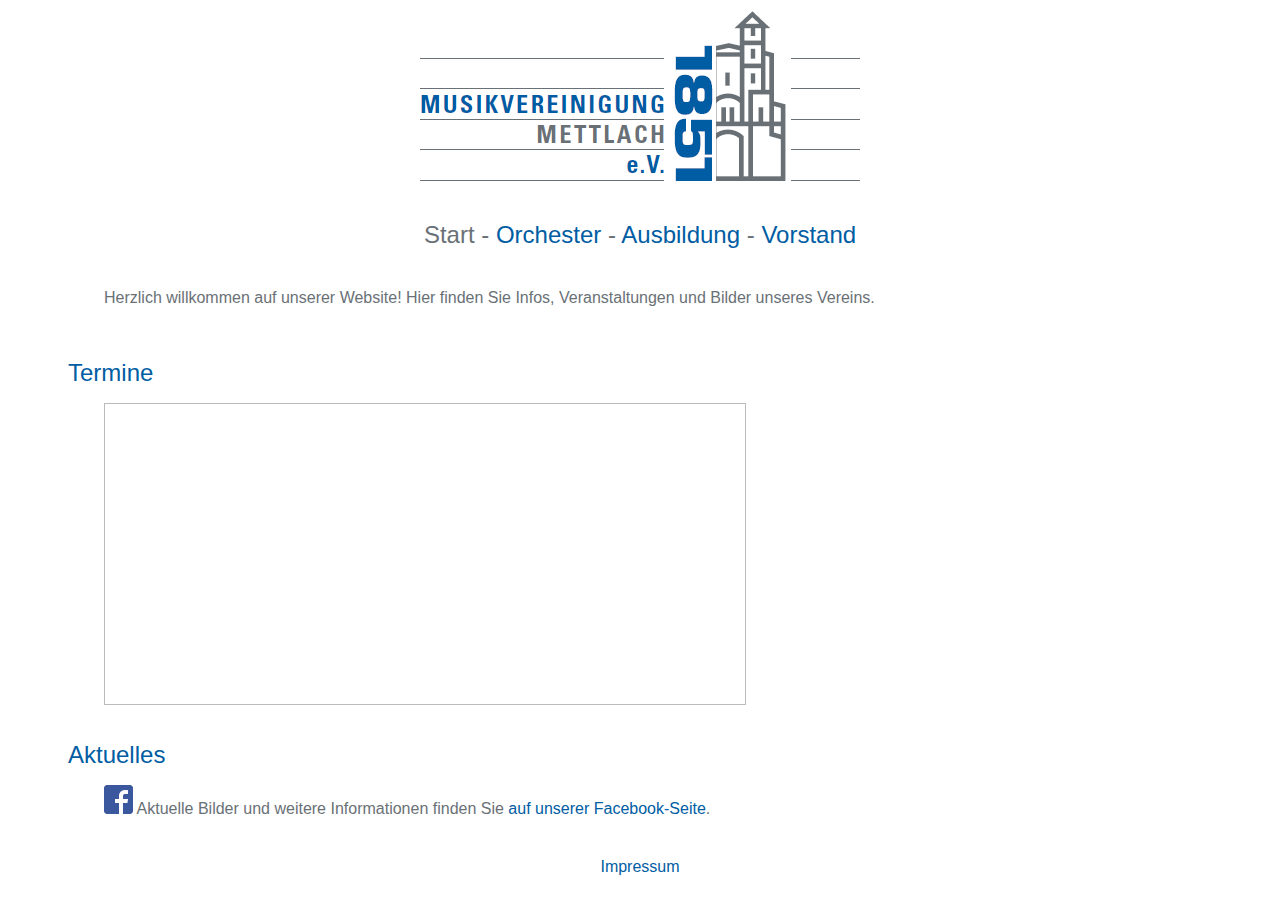
<file: index.html>
<html>
<head>
<meta charset="utf-8"/>
<link rel="shortcut icon" href="img/favicon.ico" type="image/x-icon">
<link rel="icon" href="img/favicon.ico" type="image/x-icon">
<link href="css/style.css" rel="stylesheet" type="text/css"/>
<title>MV 1851 Mettlach</title>
<meta name="description" content="Musikvereinigung 1851 Mettlach e.V. - Musikverein">
</head>
<body>
<div id="logo">
  <img src="img/logo_compressed.png">
</div>

<div id="nav">
  <span class="nav_current">Start</span> - <span class="nav_other"><a href="orchester.html">Orchester</a></span> - <span class="nav_other"><a href="ausbildung.html">Ausbildung</a></span> - <span class="nav_other"><a href="vorstand.html">Vorstand</a></span>
</div>

<div id="info_content" class="content">
  <p>Herzlich willkommen auf unserer Website! Hier finden Sie Infos, Veranstaltungen und Bilder unseres Vereins.</p>
</div>

<div id="termine" class="section">
    <div id="termine_header" class="header">Termine</div>
    <div id="termine_content" class="content">
        <iframe id="terminliste" style="display:block;width:100%;max-width:640px;height:300px;border:solid 1px #bbb;"
                src="https://rest.konzertmeister.app/api/v3/org/OALS_e6bab8c2-8278-4b49-bb68-6e620ea0d6ba/upcomingappointments?types=2,3&limit=20&display=light&hash=b3d251787eb533c95049fabbc73f994840ad750627961ebd995c3e0c0e34d69e"></iframe>
    </div>
</div>

<div id="facebook" class="section">
  <div id="facebook_header" class="header">Aktuelles</div>
  <div id="facebook_content" class="content">
    <p>
	  <a href="https://www.facebook.com/pages/Musikvereinigung-1851-Mettlach-eV/828654013817425" target="_blank"><img src="img/FB-f-Logo__blue_29.png"></a>
	  Aktuelle Bilder und weitere Informationen finden Sie <a href="https://www.facebook.com/pages/Musikvereinigung-1851-Mettlach-eV/828654013817425" target="_blank">auf unserer Facebook-Seite</a>. 
	</p>
  </div>
</div>

<div id="footer">
<a href="impressum.html">Impressum</a>
</div>

</body>
</html>
</file>
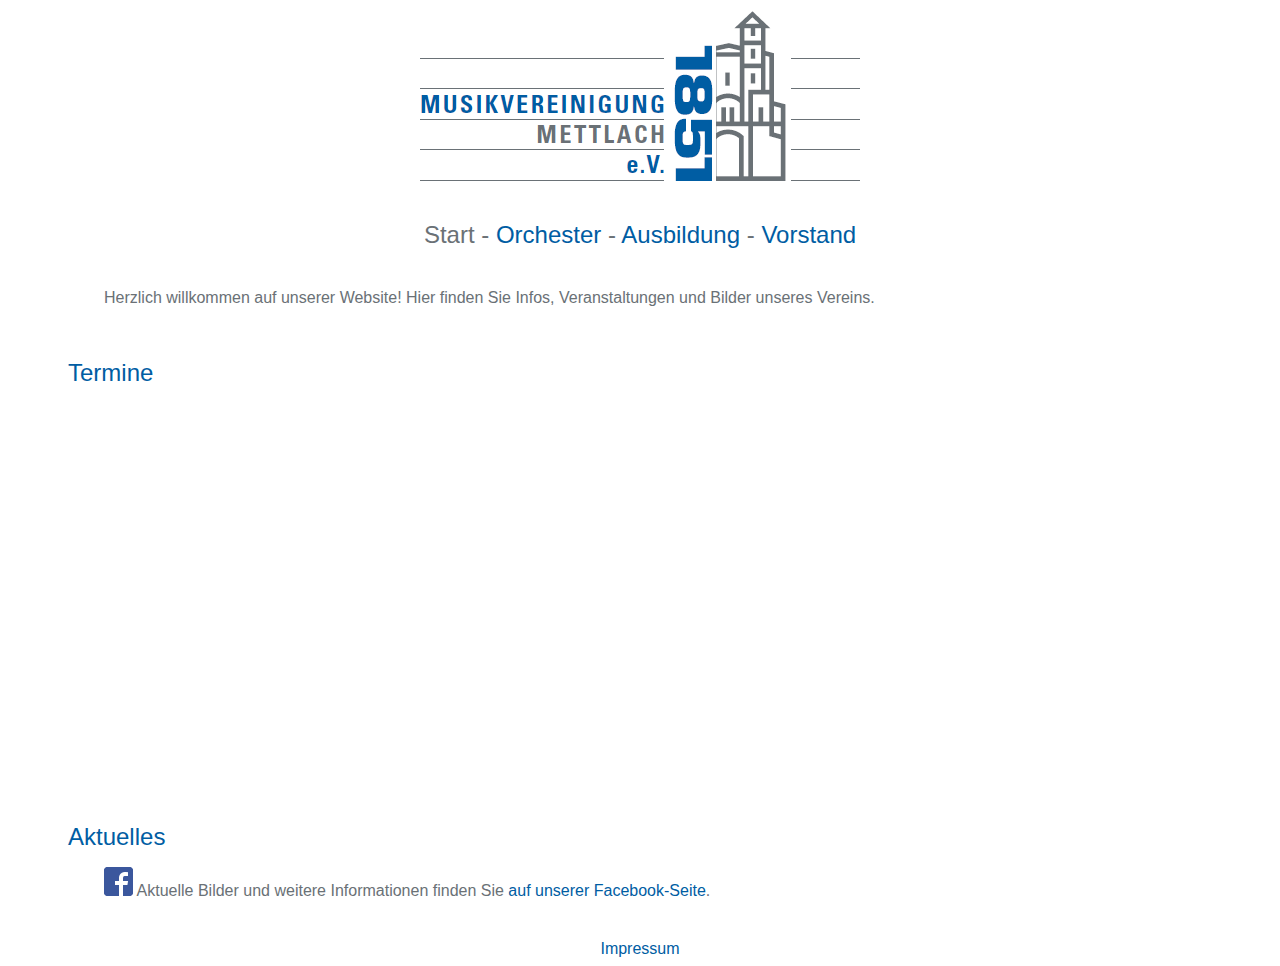
<file: html/index.html>
<html>
<head>
<link rel="shortcut icon" href="../img/favicon.ico" type="image/x-icon">
<link rel="icon" href="../img/favicon.ico" type="image/x-icon">
<link href="../css/style.css" rel="stylesheet" type="text/css"/>
<title>MV 1851 Mettlach</title>
</head>
<body>
<div id="logo">
  <img src="../img/logo_compressed.png">
</div>

<div id="nav">
  <span class="nav_current">Start</span> - <span class="nav_other"><a href="orchester.html">Orchester</a></span> - <span class="nav_other"><a href="ausbildung.html">Ausbildung</a></span> - <span class="nav_other"><a href="vorstand.html">Vorstand</a></span>
</div>

<div id="info_content" class="content">
  <p>Herzlich willkommen auf unserer Website! Hier finden Sie Infos, Veranstaltungen und Bilder unseres Vereins.</p>
</div>

<div id="termine" class="section">
  <div id="termine_header" class="header">Termine</div>
  <div id="termine_content" class="content">
    <iframe src="https://www.google.com/calendar/embed?showTitle=0&amp;showCalendars=0&amp;showTz=0&amp;height=600&amp;wkst=2&amp;bgcolor=%23FFFFFF&amp;src=mvmettlach%40gmail.com&amp;color=%23182C57&amp;ctz=Europe%2FBerlin" style=" border-width:0 " width="600" height="400" frameborder="0" scrolling="no" id="calendar"></iframe>
  </div>
</div>

<div id="facebook" class="section">
  <div id="facebook_header" class="header">Aktuelles</div>
  <div id="facebook_content" class="content">
    <p>
	  <a href="https://www.facebook.com/pages/Musikvereinigung-1851-Mettlach-eV/828654013817425" target="_blank"><img src="../img/FB-f-Logo__blue_29.png"></a>
	  Aktuelle Bilder und weitere Informationen finden Sie <a href="https://www.facebook.com/pages/Musikvereinigung-1851-Mettlach-eV/828654013817425" target="_blank">auf unserer Facebook-Seite</a>. 
	</p>
  </div>
</div>

<div id="footer">
<a href="impressum.html">Impressum</a>
</div>

</body>
</html>
</file>
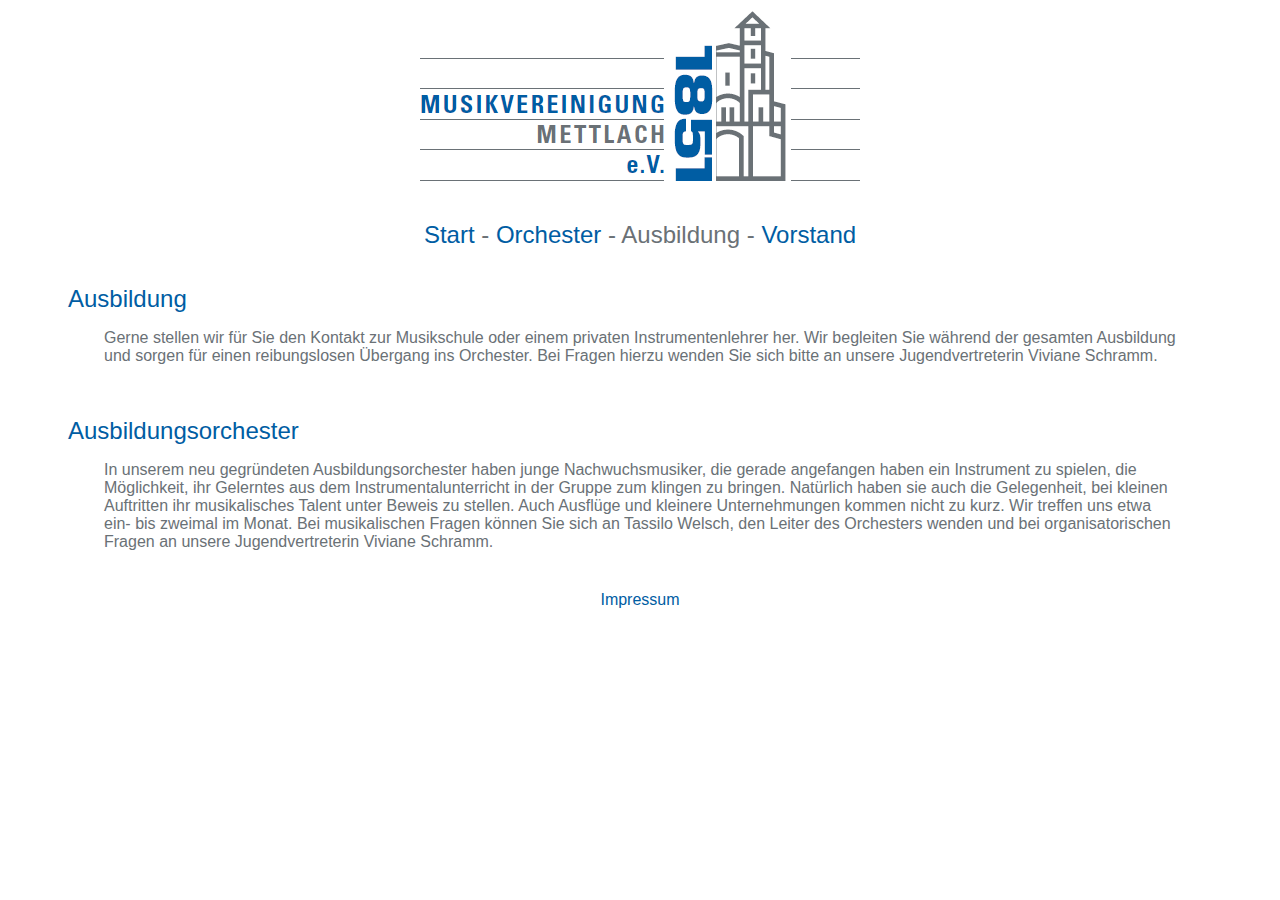
<file: ausbildung.html>
<html>
<head>
<meta charset="utf-8"/>
<link rel="shortcut icon" href="img/favicon.ico" type="image/x-icon">
<link rel="icon" href="img/favicon.ico" type="image/x-icon">
<link href="css/style.css" rel="stylesheet" type="text/css"/>
<title>MV 1851 Mettlach - Ausbildung</title>
<meta name="description" content="Ausbildung & Ausbildungsorchester - Musikvereinigung 1851 Mettlach e.V. - Musikverein">
</head>
<body>
<div id="logo">
  <img src="img/logo_compressed.png">
</div>

<div id="nav">
  <span class="nav_other"><a href="index.html">Start</a></span> - <span class="nav_other"><a href="orchester.html">Orchester</a></span> - <span class="nav_current">Ausbildung</span> - <span class="nav_other"><a href="vorstand.html">Vorstand</a></span>
</div>

<div id="ausbildung" class="section">
  <div id="ausbildung_header" class="header">Ausbildung</div>
  <div id="ausbildung_content" class="content">
    <p>Gerne stellen wir für Sie den Kontakt zur Musikschule oder einem privaten Instrumentenlehrer her. Wir begleiten Sie während der gesamten Ausbildung und sorgen für einen reibungslosen Übergang ins Orchester. Bei Fragen hierzu wenden Sie sich bitte an unsere Jugendvertreterin Viviane Schramm.</p>
  </div>
</div>

<div id="ausbildungsorchester" class="section">
  <div id="ausbildungsorchester_header" class="header">Ausbildungsorchester</div>
  <div id="ausbildungsorchester_content" class="content">
  <p>In unserem neu gegründeten Ausbildungsorchester haben junge Nachwuchsmusiker, die gerade angefangen haben ein Instrument zu spielen, die Möglichkeit, ihr Gelerntes aus dem Instrumentalunterricht in der Gruppe zum klingen zu bringen. Natürlich haben sie auch die Gelegenheit, bei kleinen Auftritten ihr musikalisches Talent unter Beweis zu stellen. Auch Ausflüge und kleinere Unternehmungen kommen nicht zu kurz. Wir treffen uns etwa ein- bis zweimal im Monat. Bei musikalischen Fragen können Sie sich an Tassilo Welsch, den Leiter des Orchesters wenden und bei organisatorischen Fragen an unsere Jugendvertreterin Viviane Schramm.</p>
  </div>
</div>

<div id="footer">
<a href="impressum.html">Impressum</a>
</div>

</body>
</html>
</file>
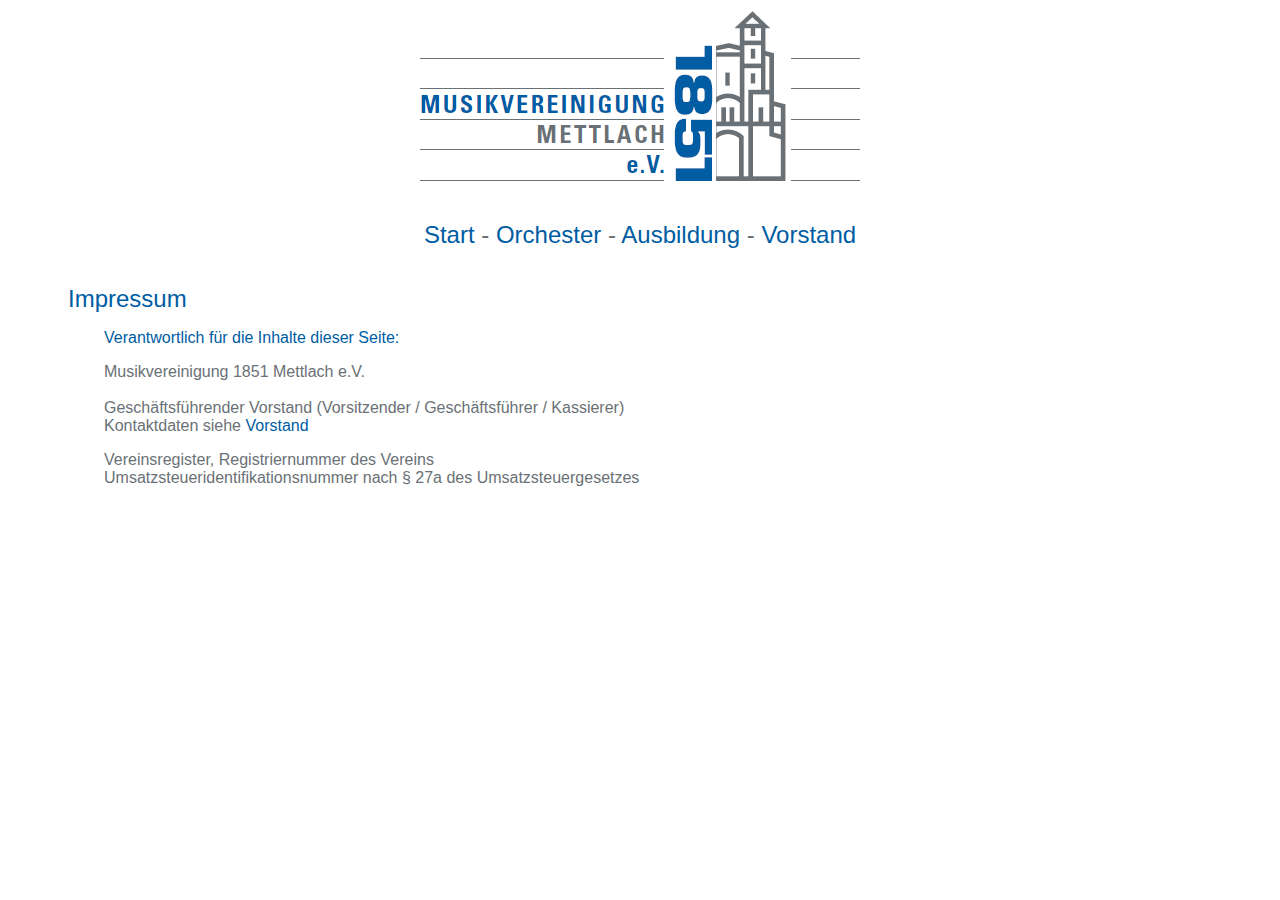
<file: impressum.html>
<html>
<head>
<meta charset="utf-8"/>
<link rel="shortcut icon" href="img/favicon.ico" type="image/x-icon">
<link rel="icon" href="img/favicon.ico" type="image/x-icon">
<link href="css/style.css" rel="stylesheet" type="text/css"/>
<title>MV 1851 Mettlach - Impressum</title>
<meta name="description" content="Impressum - Musikvereinigung 1851 Mettlach e.V. - Musikverein">
</head>
<body>
  <div id="logo">
    <a href="index.html"><img src="img/logo_compressed.png"></a>
  </div>
  
  <div id="nav">
    <span class="nav_other"><a href="index.html">Start</a></span> - <span class="nav_other"><a href="orchester.html">Orchester</a></span> - <span class="nav_other"><a href="ausbildung.html">Ausbildung</a></span> - <span class="nav_other"><a href="vorstand.html">Vorstand</a></span>
  </div>
  
  <div id="impressum_header" class="header">Impressum</div>
  
  <div id="impressum_content" class="content">
    <p class="subheader">
    Verantwortlich für die Inhalte dieser Seite:
    </p>
  
    <p>
    Musikvereinigung 1851 Mettlach e.V.</br></br>
    Geschäftsführender Vorstand (Vorsitzender / Geschäftsführer / Kassierer)</br>
    Kontaktdaten siehe <a href="vorstand.html">Vorstand</a>
    </p>
    
    <p>
    Vereinsregister, Registriernummer des Vereins<br>
    Umsatzsteueridentifikationsnummer nach § 27a des Umsatzsteuergesetzes
    </p>
  </div>
</body>
</html>
</file>
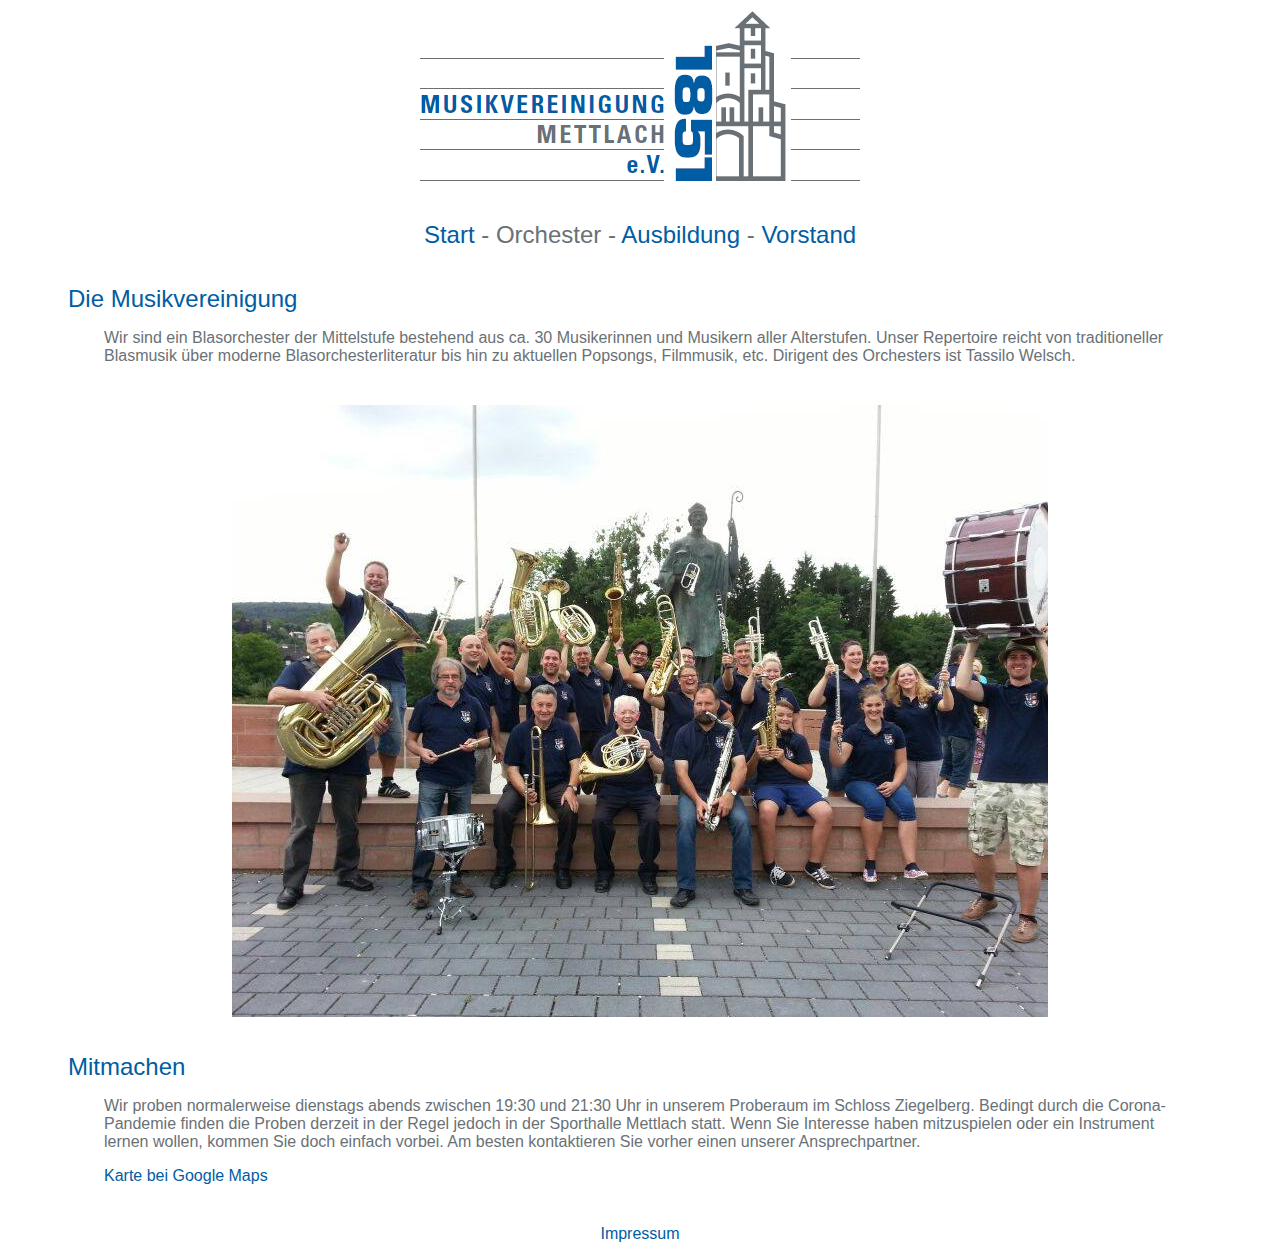
<file: orchester.html>
<html>
<head>
<meta charset="utf-8"/>
<link rel="shortcut icon" href="img/favicon.ico" type="image/x-icon">
<link rel="icon" href="img/favicon.ico" type="image/x-icon">
<link href="css/style.css" rel="stylesheet" type="text/css"/>
<title>MV 1851 Mettlach - Orchester</title>
<meta name="description" content="Gro�es Orchester & Jugendorchester - Musikvereinigung 1851 Mettlach e.V. - Musikverein">
</head>
<body>
<div id="logo">
  <img src="img/logo_compressed.png">
</div>

<div id="nav">
  <span class="nav_other"><a href="index.html">Start</a></span> - <span class="nav_current">Orchester</span> - <span class="nav_other"><a href="ausbildung.html">Ausbildung</a></span> - <span class="nav_other"><a href="vorstand.html">Vorstand</a></span>
</div>

<div id="mv" class="section">
  <div id="mv_header" class="header">Die Musikvereinigung</div>
  <div id="mv_content" class="content">
    <p>Wir sind ein Blasorchester der Mittelstufe bestehend aus ca. 30 Musikerinnen und Musikern aller Alterstufen. Unser Repertoire reicht von traditioneller Blasmusik über moderne Blasorchesterliteratur bis hin zu aktuellen Popsongs, Filmmusik, etc. Dirigent des Orchesters ist Tassilo Welsch.</p>
  </div>
</div>

<div id="foto">
  <img src="img/foto_fb.jpg">
</div>

<div id="mitmachen" class="section">
  <div id="mitmachen_header" class="header">Mitmachen</div>
  <div id="mitmachen_content" class="content">
    <p>Wir proben normalerweise dienstags abends zwischen 19:30 und 21:30 Uhr in unserem Proberaum im Schloss Ziegelberg. Bedingt durch die Corona-Pandemie finden die Proben derzeit in der Regel jedoch in der Sporthalle Mettlach statt. Wenn Sie Interesse haben mitzuspielen oder ein Instrument lernen wollen, kommen Sie doch einfach vorbei. Am besten kontaktieren Sie vorher einen unserer Ansprechpartner.</p>
    <p>
      <a href="https://goo.gl/maps/p5vyYtw8Dj62" target="_blank">Karte bei Google Maps</a>
    </p>
  </div>
</div>

<div id="footer">
<a href="impressum.html">Impressum</a>
</div>

</body>
</html>
</file>
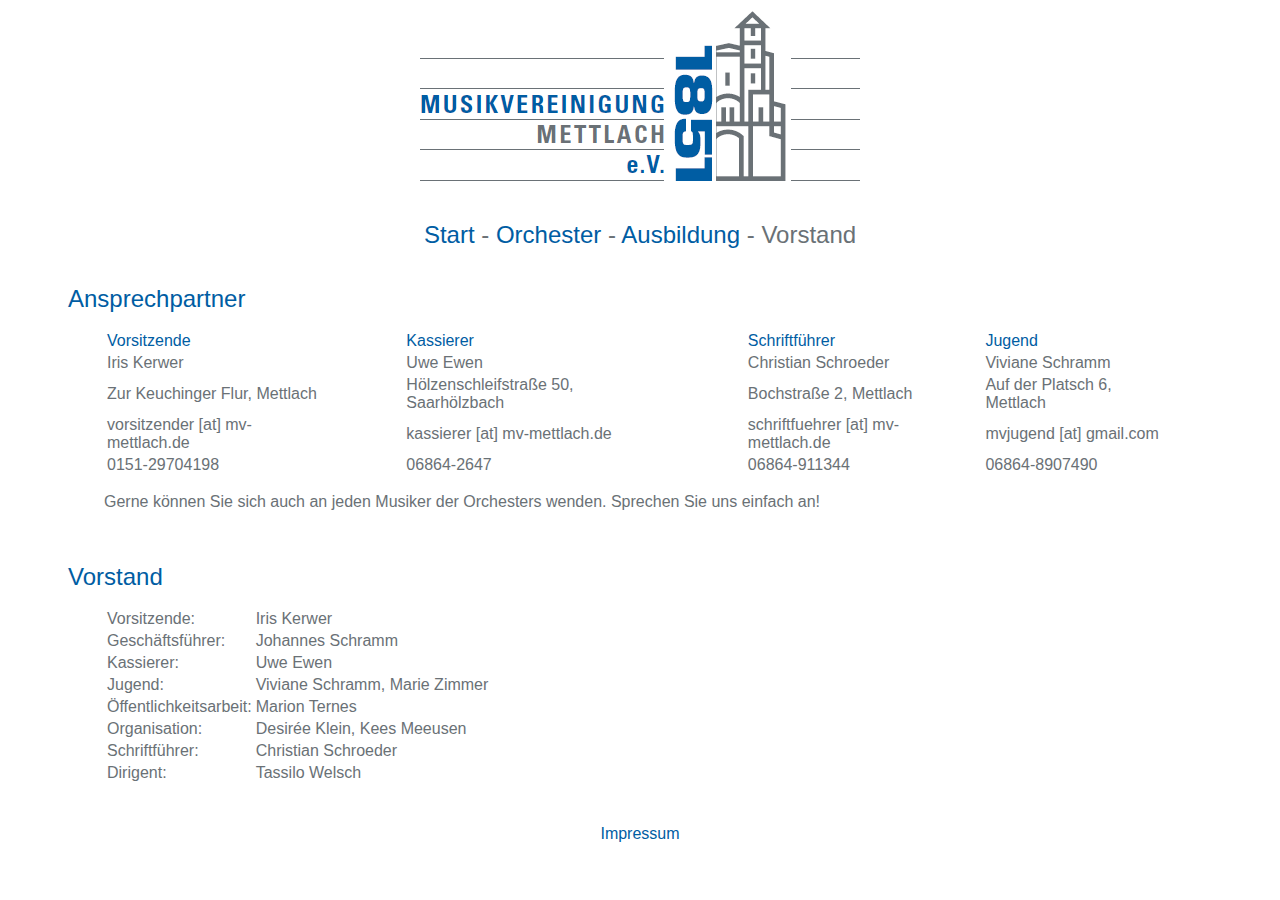
<file: vorstand.html>
<html>
<head>
<meta charset="utf-8"/>
<link rel="shortcut icon" href="img/favicon.ico" type="image/x-icon">
<link rel="icon" href="img/favicon.ico" type="image/x-icon">
<link href="css/style.css" rel="stylesheet" type="text/css"/>
<title>MV 1851 Mettlach - Vorstand</title>
<meta name="description" content="Vorstand - Musikvereinigung 1851 Mettlach e.V. - Musikverein">
</head>
<body>
<div id="logo">
  <img src="img/logo_compressed.png">
</div>

<div id="nav">
  <span class="nav_other"><a href="index.html">Start</a></span> - <span class="nav_other"><a href="orchester.html">Orchester</a></span> - <span class="nav_other"><a href="ausbildung.html">Ausbildung</a></span> - <span class="nav_current">Vorstand</span>
</div>

<div id="ansprechpartner" class="section">
  <div id="ansprechpartner_header" class="header">Ansprechpartner</div>
  <div id="ansprechpartner_content" class="content"> 
    <p>
    <table id="ansprechpartner_table" class="table_content">
      <colgroup>
        <col width="*">
        <col width="70">
        <col width="*">
        <col width="70">
        <col width="*">
      </colgroup>
      <tr>
        <td><span class="subheader">Vorsitzende</span></td>
        <td></td>
        <td><span class="subheader">Kassierer</span></td>
        <td></td>
	<td><span class="subheader">Schriftführer</span></td>
        <td></td>
        <td><span class="subheader">Jugend</span></td>
      </tr>
      <tr>
        <td>Iris Kerwer</td>
        <td></td>
        <td>Uwe Ewen</td>
        <td></td>
	<td>Christian Schroeder</td>
        <td></td>
        <td>Viviane Schramm</td>
      </tr>
      <tr>
        <td>Zur Keuchinger Flur, Mettlach</td>
        <td></td>
        <td>Hölzenschleifstraße 50, Saarhölzbach</td>
        <td></td>
	<td>Bochstraße 2, Mettlach</td>
        <td></td>
        <td>Auf der Platsch 6, Mettlach</td>
      </tr>
      <tr>
        <td>vorsitzender [at] mv-mettlach.de</td>
        <td></td>
        <td>kassierer [at] mv-mettlach.de</td>
        <td></td>
	<td>schriftfuehrer [at] mv-mettlach.de</td>
        <td></td>
        <td>mvjugend [at] gmail.com</td>
      </tr>
      <tr>
        <td>0151-29704198</td>
        <td></td>
        <td>06864-2647</td>
        <td></td>
	<td>06864-911344</td>
        <td></td>
        <td>06864-8907490</td>
      </tr>
    </table>
    </p>
    
    <p>Gerne können Sie sich auch an jeden Musiker der Orchesters wenden. Sprechen Sie uns einfach an!</p>
  </div>
</div>

<div id="vorstand" class="section">
  <div id="vorstand_header" class="header">Vorstand</div>
  <div id="vorstand_content" class="content"> 
  <p>
  <table id="ansprechpartner_table" class="table_content">
	<tr><td>Vorsitzende: </td><td>Iris Kerwer</td></tr>
	<tr><td>Geschäftsführer: </td><td>Johannes Schramm</td></tr>
	<tr><td>Kassierer: </td><td>Uwe Ewen</td></tr>
	<tr><td>Jugend: </td><td>Viviane Schramm, Marie Zimmer</td></tr>
	<tr><td>Öffentlichkeitsarbeit: </td><td>Marion Ternes</td></tr>
	<tr><td>Organisation: </td><td>Desirée Klein, Kees Meeusen</td></tr>
	<tr><td>Schriftführer: </td><td>Christian Schroeder</td></tr>
	<tr><td>Dirigent: </td><td>Tassilo Welsch</td></tr>
  </table>
  </p>
  </div>
</div>

<div id="footer">
<a href="impressum.html">Impressum</a>
</div>

</body>
</html>
</file>
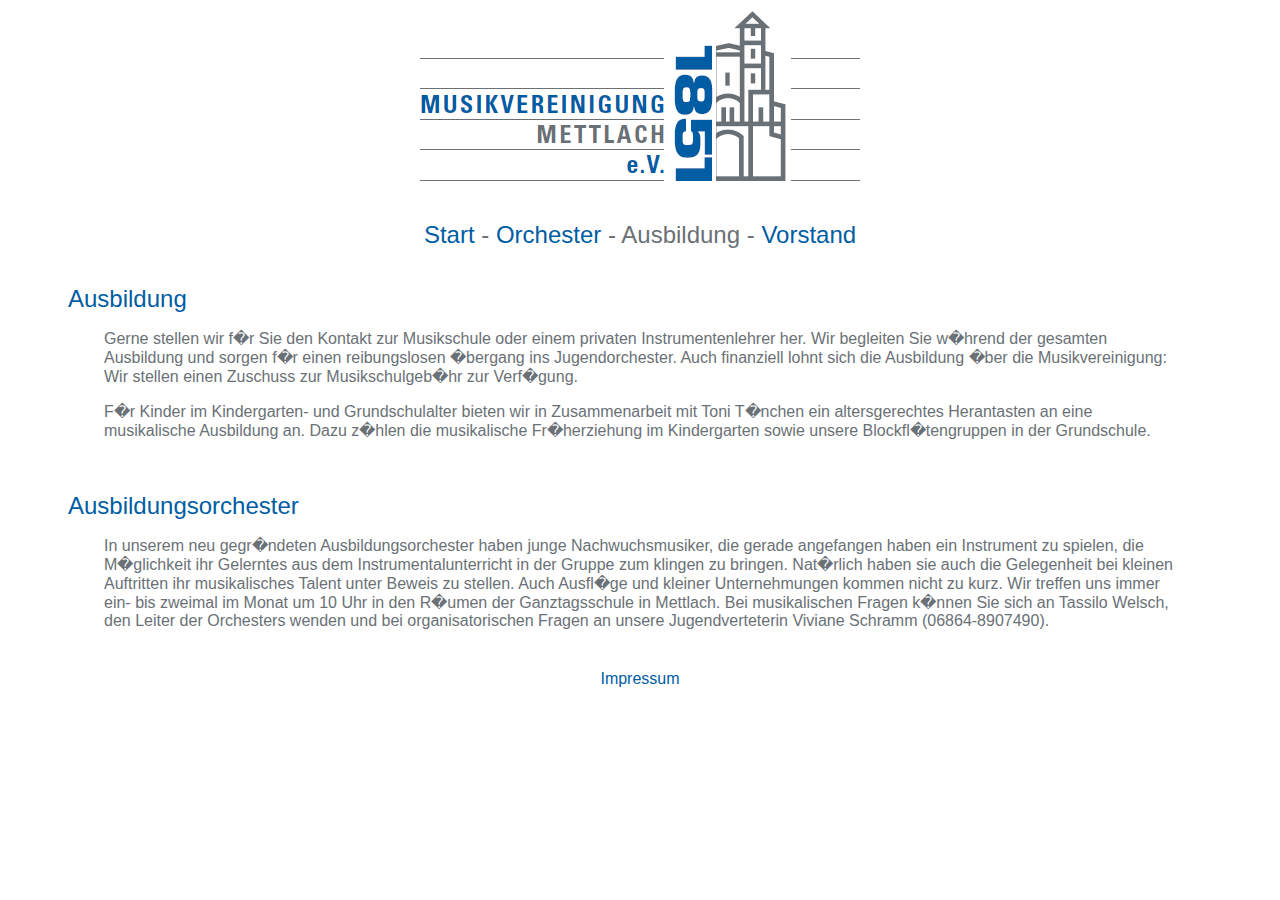
<file: html/ausbildung.html>
<html>
<head>
<link rel="shortcut icon" href="../img/favicon.ico" type="image/x-icon">
<link rel="icon" href="../img/favicon.ico" type="image/x-icon">
<link href="../css/style.css" rel="stylesheet" type="text/css"/>
<title>MV 1851 Mettlach</title>
</head>
<body>
<div id="logo">
  <img src="../img/logo_compressed.png">
</div>

<div id="nav">
  <span class="nav_other"><a href="index.html">Start</a></span> - <span class="nav_other"><a href="orchester.html">Orchester</a></span> - <span class="nav_current">Ausbildung</span> - <span class="nav_other"><a href="vorstand.html">Vorstand</a></span>
</div>

<div id="ausbildung" class="section">
  <div id="ausbildung_header" class="header">Ausbildung</div>
  <div id="ausbildung_content" class="content">
    <p>Gerne stellen wir f�r Sie den Kontakt zur Musikschule oder einem privaten Instrumentenlehrer her. Wir begleiten Sie w�hrend der gesamten Ausbildung und sorgen f�r einen reibungslosen �bergang ins Jugendorchester. Auch finanziell lohnt sich die Ausbildung �ber die Musikvereinigung: Wir stellen einen Zuschuss zur Musikschulgeb�hr zur Verf�gung.</p> 
    <p>F�r Kinder im Kindergarten- und Grundschulalter bieten wir in Zusammenarbeit mit Toni T�nchen ein altersgerechtes Herantasten an eine musikalische Ausbildung an. Dazu z�hlen die musikalische Fr�herziehung im Kindergarten sowie unsere Blockfl�tengruppen in der Grundschule.</p>
  </div>
</div>

<div id="ausbildungsorchester" class="section">
  <div id="ausbildungsorchester_header" class="header">Ausbildungsorchester</div>
  <div id="ausbildungsorchester_content" class="content">
  <p>In unserem neu gegr�ndeten Ausbildungsorchester haben junge Nachwuchsmusiker, die gerade angefangen haben ein Instrument zu spielen, die M�glichkeit ihr Gelerntes aus dem Instrumentalunterricht in der Gruppe zum klingen zu bringen. Nat�rlich haben sie auch die Gelegenheit bei kleinen Auftritten ihr musikalisches Talent unter Beweis zu stellen. Auch Ausfl�ge und kleiner Unternehmungen kommen nicht zu kurz. Wir treffen uns immer ein- bis zweimal im Monat um 10 Uhr in den R�umen der Ganztagsschule in Mettlach. Bei musikalischen Fragen k�nnen Sie sich an Tassilo Welsch, den Leiter der Orchesters wenden und bei organisatorischen Fragen an unsere Jugendverteterin Viviane Schramm (06864-8907490).</p>
  </div>
</div>

<div id="footer">
<a href="impressum.html">Impressum</a>
</div>

</body>
</html>
</file>
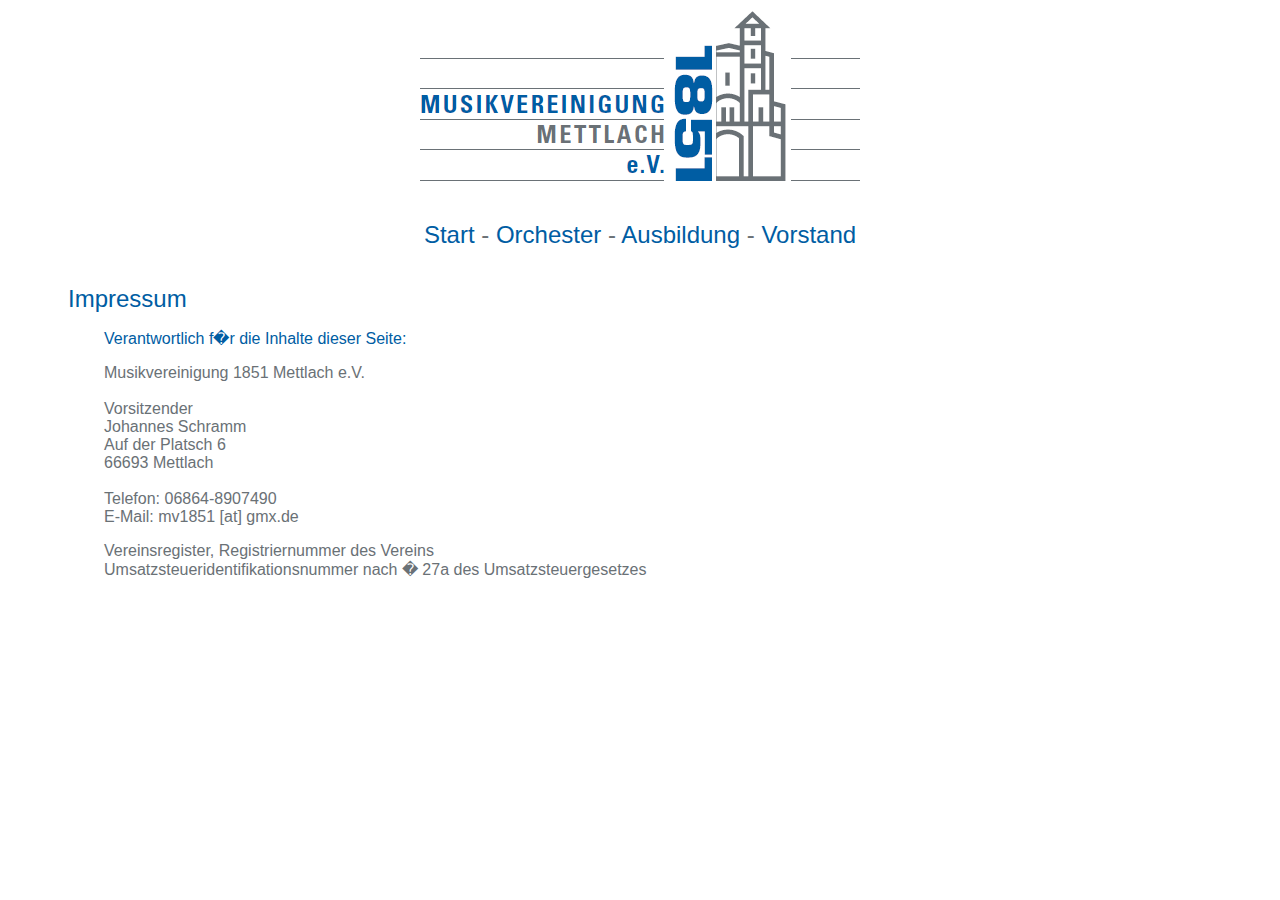
<file: html/impressum.html>
<html>
<head>
<link rel="shortcut icon" href="../img/favicon.ico" type="image/x-icon">
<link rel="icon" href="../img/favicon.ico" type="image/x-icon">
<link href="../css/style.css" rel="stylesheet" type="text/css"/>
<title>MV 1851 Mettlach</title>
</head>
<body>
  <div id="logo">
    <a href="index.html"><img src="../img/logo_compressed.png"></a>
  </div>
  
  <div id="nav">
    <span class="nav_other"><a href="index.html">Start</a></span> - <span class="nav_other"><a href="orchester.html">Orchester</a></span> - <span class="nav_other"><a href="ausbildung.html">Ausbildung</a></span> - <span class="nav_other"><a href="vorstand.html">Vorstand</a></span>
  </div>
  
  <div id="impressum_header" class="header">Impressum</div>
  
  <div id="impressum_content" class="content">
    <p class="subheader">
    Verantwortlich f�r die Inhalte dieser Seite:
    </p>
  
    <p>
    Musikvereinigung 1851 Mettlach e.V.</br></br>
    Vorsitzender</br>
    Johannes Schramm</br>
    Auf der Platsch 6</br>
    66693 Mettlach</br></br>
    Telefon: 06864-8907490</br>
    E-Mail: mv1851 [at] gmx.de
    </p>
    
    <p>
    Vereinsregister, Registriernummer des Vereins<br>
    Umsatzsteueridentifikationsnummer nach � 27a des Umsatzsteuergesetzes
    </p>
  </div>
</body>
</html>
</file>
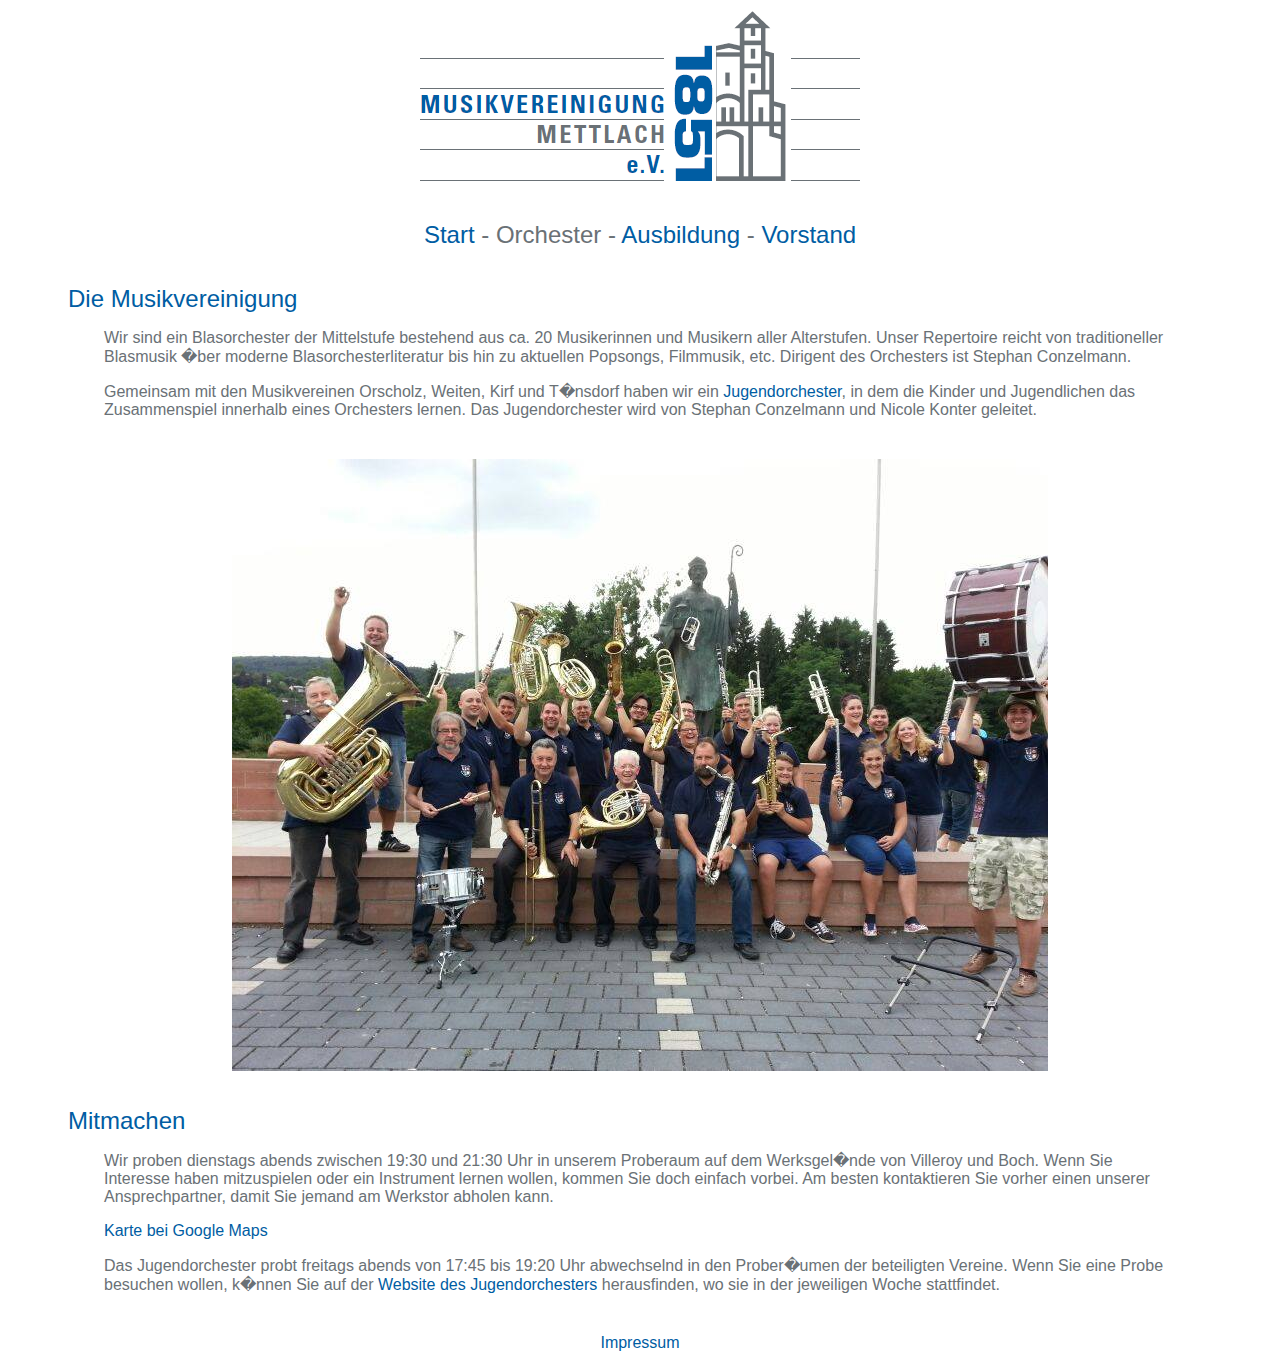
<file: html/orchester.html>
<html>
<head>
<link rel="shortcut icon" href="../img/favicon.ico" type="image/x-icon">
<link rel="icon" href="../img/favicon.ico" type="image/x-icon">
<link href="../css/style.css" rel="stylesheet" type="text/css"/>
<title>MV 1851 Mettlach</title>
</head>
<body>
<div id="logo">
  <img src="../img/logo_compressed.png">
</div>

<div id="nav">
  <span class="nav_other"><a href="index.html">Start</a></span> - <span class="nav_current">Orchester</span> - <span class="nav_other"><a href="ausbildung.html">Ausbildung</a></span> - <span class="nav_other"><a href="vorstand.html">Vorstand</a></span>
</div>

<div id="mv" class="section">
  <div id="mv_header" class="header">Die Musikvereinigung</div>
  <div id="mv_content" class="content">
    <p>Wir sind ein Blasorchester der Mittelstufe bestehend aus ca. 20 Musikerinnen und Musikern aller Alterstufen. Unser Repertoire reicht von traditioneller Blasmusik �ber moderne Blasorchesterliteratur bis hin zu aktuellen Popsongs, Filmmusik, etc. Dirigent des Orchesters ist Stephan Conzelmann.</p>
    <p>Gemeinsam mit den Musikvereinen Orscholz, Weiten, Kirf und T�nsdorf haben wir ein <a href="http://jugendorchester-untere-saar.jimdo.com/" target="_blank">Jugendorchester</a>, in dem die Kinder und Jugendlichen das Zusammenspiel innerhalb eines Orchesters lernen. Das Jugendorchester wird von Stephan Conzelmann und Nicole Konter geleitet.</p>
  </div>
</div>

<div id="foto">
  <img src="../img/foto_fb.jpg">
</div>

<div id="mitmachen" class="section">
  <div id="mitmachen_header" class="header">Mitmachen</div>
  <div id="mitmachen_content" class="content">
    <p>Wir proben dienstags abends zwischen 19:30 und 21:30 Uhr in unserem Proberaum auf dem Werksgel�nde von Villeroy und Boch. Wenn Sie Interesse haben mitzuspielen oder ein Instrument lernen wollen, kommen Sie doch einfach vorbei. Am besten kontaktieren Sie vorher einen unserer Ansprechpartner, damit Sie jemand am Werkstor abholen kann.</p> 
    <p>
      <a href="http://g.co/maps/y7fg3" target="_blank">Karte bei Google Maps</a>
    </p>
    <p>Das Jugendorchester probt freitags abends von 17:45 bis 19:20 Uhr abwechselnd in den Prober�umen der beteiligten Vereine. Wenn Sie eine Probe besuchen wollen, k�nnen Sie auf der <a href="http://jugendorchester-untere-saar.jimdo.com/" target="_blank">Website des Jugendorchesters</a> herausfinden, wo sie in der jeweiligen Woche stattfindet.</p>
  </div>
</div>

<div id="footer">
<a href="impressum.html">Impressum</a>
</div>

</body>
</html>
</file>
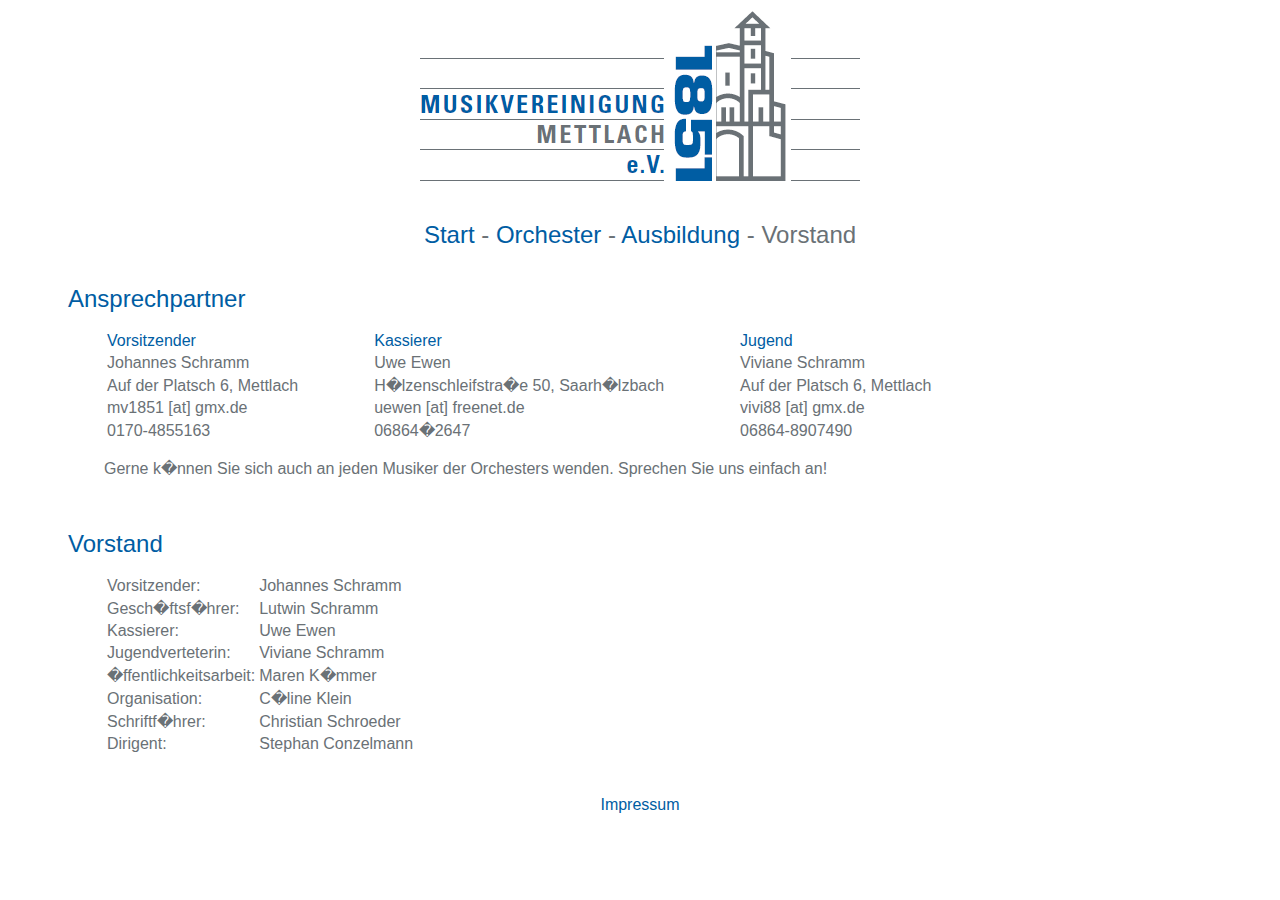
<file: html/vorstand.html>
<html>
<head>
<link rel="shortcut icon" href="../img/favicon.ico" type="image/x-icon">
<link rel="icon" href="../img/favicon.ico" type="image/x-icon">
<link href="../css/style.css" rel="stylesheet" type="text/css"/>
<title>MV 1851 Mettlach</title>
</head>
<body>
<div id="logo">
  <img src="../img/logo_compressed.png">
</div>

<div id="nav">
  <span class="nav_other"><a href="index.html">Start</a></span> - <span class="nav_other"><a href="orchester.html">Orchester</a></span> - <span class="nav_other"><a href="ausbildung.html">Ausbildung</a></span> - <span class="nav_current">Vorstand</span>
</div>

<div id="ansprechpartner" class="section">
  <div id="ansprechpartner_header" class="header">Ansprechpartner</div>
  <div id="ansprechpartner_content" class="content"> 
    <p>
    <table id="ansprechpartner_table" class="table_content">
      <colgroup>
        <col width="*">
        <col width="70">
        <col width="*">
        <col width="70">
        <col width="*">
      </colgroup>
      <tr>
        <td><span class="subheader">Vorsitzender</span></td>
        <td></td>
        <td><span class="subheader">Kassierer</span></td>
        <td></td>
        <td><span class="subheader">Jugend</span></td>
      </tr>
      <tr>
        <td>Johannes Schramm</td>
        <td></td>
        <td>Uwe Ewen</td>
        <td></td>
        <td>Viviane Schramm</td>
      </tr>
      <tr>
        <td>Auf der Platsch 6, Mettlach</td>
        <td></td>
        <td>H�lzenschleifstra�e 50, Saarh�lzbach</td>
        <td></td>
        <td>Auf der Platsch 6, Mettlach</td>
      </tr>
      <tr>
        <td>mv1851 [at] gmx.de</td>
        <td></td>
        <td>uewen [at] freenet.de</td>
        <td></td>
        <td>vivi88 [at] gmx.de</td>
      </tr>
      <tr>
        <td>0170-4855163</td>
        <td></td>
        <td>06864�2647</td>
        <td></td>
        <td>06864-8907490</td>
      </tr>
    </table>
    </p>
    
    <p>Gerne k�nnen Sie sich auch an jeden Musiker der Orchesters wenden. Sprechen Sie uns einfach an!</p>
  </div>
</div>

<div id="vorstand" class="section">
  <div id="vorstand_header" class="header">Vorstand</div>
  <div id="vorstand_content" class="content"> 
  <p>
  <table id="ansprechpartner_table" class="table_content">
	<tr><td>Vorsitzender: </td><td>Johannes Schramm</td></tr>
	<tr><td>Gesch�ftsf�hrer: </td><td>Lutwin Schramm</td></tr>
	<tr><td>Kassierer: </td><td>Uwe Ewen</td></tr>
	<tr><td>Jugendverteterin: </td><td>Viviane Schramm</td></tr>
	<tr><td>�ffentlichkeitsarbeit: </td><td>Maren K�mmer</td></tr>
	<tr><td>Organisation: </td><td>C�line Klein</td></tr>
	<tr><td>Schriftf�hrer: </td><td>Christian Schroeder</td></tr>
	<tr><td>Dirigent: </td><td>Stephan Conzelmann</td></tr>
  </table>
  </p>
  </div>
</div>

<div id="footer">
<a href="impressum.html">Impressum</a>
</div>

</body>
</html>
</file>
<file: css/style.css>
body {
  font-family: Geneva, Arial, Helvetica, sans-serif;
}

a {
  color: #005da3; /*blau*/
  text-decoration: none;
}

a:hover {
  text-decoration: underline;
}

img { max-width: 100%; }

#logo, #foto  {
  text-align: center;
}

#foto {
  padding-top: 1.5em;
  padding-left: 2.5em;
  padding-right: 2.5em;
}

#nav {
  padding-top: 1.5em;
  text-align: center;
  font-size: x-large;
  color: #6a7176; /*grau*/
}

#nav a:hover {
  text-decoration: none;
}

.subheader {
  color: #005da3; /*blau*/
}

.header {
  color: #005da3; /*blau*/
  font-size: x-large;
  padding-top: 1.5em;
  padding-left: 2.5em
}

.content {
  color: #6a7176; /*grau*/
  font-size: medium;
  padding-left: 6em;
  padding-right: 6em;
}

#info_content {
  padding-top: 1.5em;
}

#terminliste {
  margin-top: 1em;
}

.table_content {
  color: #6a7176; /*grau*/
  font-size: medium;
}

#footer  {
  text-align: center;
  padding-top: 1.5em;
}
</file>
